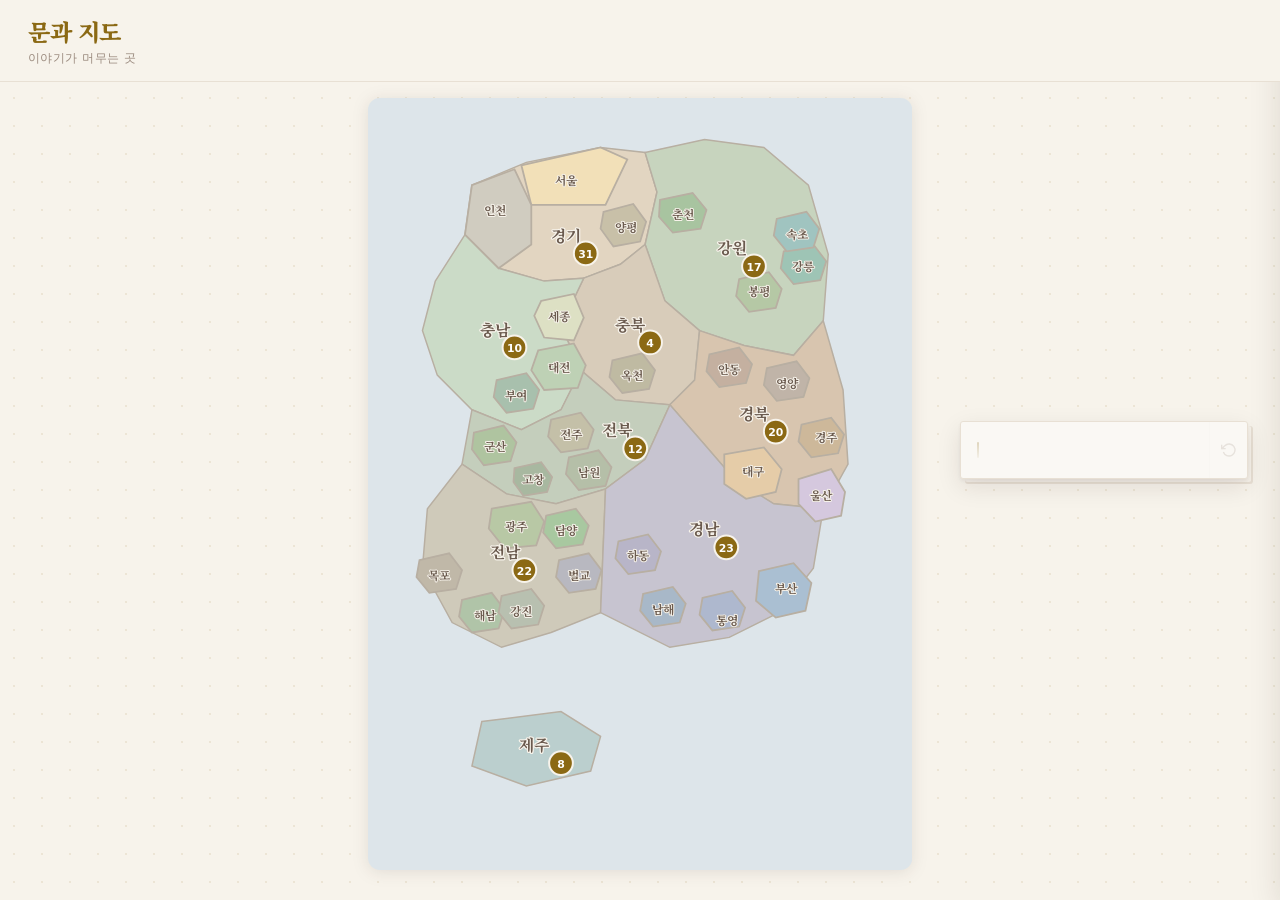
<file: index.html>
<!DOCTYPE html>
<html lang="ko">
<head>
  <base href="/">
  <meta charset="UTF-8">
  <meta name="viewport" content="width=device-width, initial-scale=1.0, viewport-fit=cover">
  <meta name="theme-color" content="#8B6914">
  <meta name="apple-mobile-web-app-capable" content="yes">
  <meta name="apple-mobile-web-app-status-bar-style" content="black-translucent">

  <meta name="google-site-verification" content="Mudh050dbsNy8pzORbZVipbjCxy32V4Jxrg9capWvB4" />
  <title>문과 지도 - 이야기가 머무는 곳</title>
  <meta name="description" content="한국 문학 작품의 배경이 된 장소를 지도에서 탐험하세요. 150편 이상의 시·소설·수필, 39개 지역을 아우르는 문학 여행 안내서.">
  <meta name="keywords" content="문과 지도, 문학 여행, 소설 배경 장소, 시 배경, 문학관, 한국 문학, 작품 배경, 문학 탐방">
  <meta name="author" content="문과 지도">
  <link rel="canonical" href="https://mungwa-map.github.io/">

  <!-- Open Graph -->
  <meta property="og:type" content="website">
  <meta property="og:url" content="https://mungwa-map.github.io/">
  <meta property="og:title" content="문과 지도 - 이야기가 머무는 곳">
  <meta property="og:description" content="한국 문학 작품의 배경이 된 장소를 지도에서 탐험하세요. 150편 이상의 시·소설·수필, 39개 지역을 아우르는 문학 여행 안내서.">
  <meta property="og:image" content="https://mungwa-map.github.io/og-image.png?v=20260410">
  <meta property="og:image:width" content="2400">
  <meta property="og:image:height" content="1260">
  <meta property="og:locale" content="ko_KR">
  <meta property="og:site_name" content="문과 지도">

  <!-- Twitter Card -->
  <meta name="twitter:card" content="summary_large_image">
  <meta name="twitter:title" content="문과 지도 - 이야기가 머무는 곳">
  <meta name="twitter:description" content="한국 문학 작품의 배경이 된 장소를 지도에서 탐험하세요. 150편 이상의 시·소설·수필, 39개 지역을 아우르는 문학 여행 안내서.">
  <meta name="twitter:image" content="https://mungwa-map.github.io/og-image.png?v=20260410">

  <link rel="manifest" href="manifest.json">
  <link rel="icon" href="icon.svg" type="image/svg+xml">
  <link rel="apple-touch-icon" href="icon-192.png">
  <link rel="preconnect" href="https://fonts.googleapis.com">
  <link rel="preconnect" href="https://fonts.gstatic.com" crossorigin>
  <link href="https://fonts.googleapis.com/css2?family=Noto+Serif+KR:wght@400;700;900&display=swap" rel="stylesheet">
  <link rel="stylesheet" href="style.css">

  <!-- Structured Data -->
  <script type="application/ld+json">
  {
    "@context": "https://schema.org",
    "@type": "WebSite",
    "name": "문과 지도",
    "alternateName": "이야기가 머무는 곳",
    "url": "https://mungwa-map.github.io/",
    "description": "한국 문학 작품의 배경이 된 장소를 지도에서 탐험하세요. 150편 이상의 시·소설·수필, 39개 지역을 아우르는 문학 여행 안내서.",
    "inLanguage": "ko"
  }
  </script>
</head>
<body>
  <div id="app">

    <!-- ===== 헤더 ===== -->
    <header class="app-header">
      <div class="header-left">
        <h1 class="logo">문과 지도</h1>
        <p class="tagline">이야기가 머무는 곳</p>
      </div>
    </header>

    <!-- ===== 지도 섹션 ===== -->
    <main class="map-section">
      <div class="map-wrapper">
        <!-- 오늘의 발견 -->
        <div id="discoveryCard" class="discovery-card">
          <div class="discovery-card-body">
            <p class="discovery-excerpt" id="discoveryExcerpt"></p>
            <p class="discovery-meta" id="discoveryMeta"></p>
          </div>
          <button class="discovery-next" id="discoveryNext" aria-label="다른 문장">
            <svg width="16" height="16" viewBox="0 0 24 24" fill="none" stroke="currentColor" stroke-width="2"><polyline points="1 4 1 10 7 10"/><path d="M3.51 15a9 9 0 1 0 2.13-9.36L1 10"/></svg>
          </button>
        </div>

        <svg id="koreaMap" viewBox="0 0 550 780" xmlns="http://www.w3.org/2000/svg">
          <!-- 바다 배경 -->
          <rect class="map-sea" x="0" y="0" width="550" height="780" rx="12"/>

          <!-- 지역 그룹 -->
          <g class="regions-group">
            <!-- === 도(道) 레이어 (배경) === -->

            <!-- 경기도 -->
            <g class="region" data-region="gyeonggi">
              <path d="M105,88 L160,65 L235,50 L280,55 L292,95 L280,148 L255,168 L218,182 L178,185 L132,172 L98,138Z"/>
            </g>
            <!-- 강원도 -->
            <g class="region" data-region="gangwon">
              <path d="M280,55 L340,42 L400,50 L445,88 L465,158 L460,225 L430,260 L380,250 L335,235 L300,205 L280,148 L292,95Z"/>
            </g>
            <!-- 충청북도 -->
            <g class="region" data-region="chungbuk">
              <path d="M218,182 L255,168 L280,148 L300,205 L335,235 L330,285 L305,310 L250,305 L215,275 L195,230Z"/>
            </g>
            <!-- 충청남도 -->
            <g class="region" data-region="chungnam">
              <path d="M68,185 L98,138 L132,172 L178,185 L218,182 L195,230 L215,275 L195,315 L155,335 L105,315 L70,280 L55,235Z"/>
            </g>
            <!-- 경상북도 -->
            <g class="region" data-region="gyeongbuk">
              <path d="M335,235 L380,250 L430,260 L460,225 L480,295 L485,370 L460,415 L410,410 L370,385 L340,350 L305,310 L330,285Z"/>
            </g>
            <!-- 전라북도 -->
            <g class="region" data-region="jeonbuk">
              <path d="M105,315 L155,335 L195,315 L215,275 L250,305 L305,310 L280,365 L240,395 L190,410 L140,400 L95,370Z"/>
            </g>
            <!-- 전라남도 -->
            <g class="region" data-region="jeonnam">
              <path d="M95,370 L140,400 L190,410 L240,395 L235,520 L185,540 L135,555 L85,530 L55,475 L60,415Z"/>
            </g>
            <!-- 경상남도 -->
            <g class="region" data-region="gyeongnam">
              <path d="M305,310 L340,350 L370,385 L410,410 L460,415 L450,475 L415,520 L365,545 L305,555 L235,520 L240,395 L280,365Z"/>
            </g>
            <!-- 제주도 -->
            <g class="region" data-region="jeju">
              <path d="M115,630 L195,620 L235,645 L225,680 L160,695 L105,675Z"/>
            </g>

            <!-- === 광역시·특별시 레이어 (전경) === -->

            <!-- 서울특별시 -->
            <g class="region sub-region" data-region="seoul">
              <path d="M155,68 L235,50 L262,62 L240,108 L165,108Z"/>
            </g>
            <!-- 인천광역시 -->
            <g class="region sub-region" data-region="incheon">
              <path d="M105,88 L148,72 L165,108 L165,148 L132,172 L98,138Z"/>
            </g>
            <!-- 세종특별자치시 -->
            <g class="region sub-region" data-region="sejong">
              <path d="M175,205 L208,198 L218,222 L208,245 L178,242 L168,220Z"/>
            </g>
            <!-- 대전광역시 -->
            <g class="region sub-region" data-region="daejeon">
              <path d="M172,255 L208,248 L220,270 L212,293 L178,295 L165,275Z"/>
            </g>
            <!-- 대구광역시 -->
            <g class="region sub-region" data-region="daegu">
              <path d="M360,360 L400,353 L418,375 L412,398 L382,405 L360,390Z"/>
            </g>
            <!-- 광주광역시 -->
            <g class="region sub-region" data-region="gwangju">
              <path d="M125,415 L165,408 L178,428 L170,452 L138,455 L122,435Z"/>
            </g>
            <!-- 울산광역시 -->
            <g class="region sub-region" data-region="ulsan">
              <path d="M435,385 L468,375 L482,398 L478,422 L452,428 L435,410Z"/>
            </g>
            <!-- 부산광역시 -->
            <g class="region sub-region" data-region="busan">
              <path d="M395,478 L430,470 L448,490 L442,518 L412,525 L392,508Z"/>
            </g>

            <!-- === 세분화 지역 (시·군) 레이어 === -->

            <!-- 춘천 (강원) -->
            <g class="region sub-region" data-region="chuncheon">
              <path d="M295,103 L328,96 L342,113 L336,132 L308,136 L294,120Z"/>
            </g>
            <!-- 봉평/평창 (강원) -->
            <g class="region sub-region" data-region="bongpyeong">
              <path d="M375,183 L405,176 L418,193 L412,212 L385,216 L372,200Z"/>
            </g>
            <!-- 경주 (경북) -->
            <g class="region sub-region" data-region="gyeongju">
              <path d="M438,330 L468,323 L481,340 L475,359 L448,363 L435,347Z"/>
            </g>
            <!-- 군산 (전북) -->
            <g class="region sub-region" data-region="gunsan">
              <path d="M107,338 L137,331 L150,348 L144,367 L117,371 L105,355Z"/>
            </g>
            <!-- 하동 (경남) -->
            <g class="region sub-region" data-region="hadong">
              <path d="M253,448 L283,441 L296,458 L290,477 L263,481 L250,465Z"/>
            </g>
            <!-- 통영 (경남) -->
            <g class="region sub-region" data-region="tongyeong">
              <path d="M338,505 L368,498 L381,515 L375,534 L348,538 L335,522Z"/>
            </g>
            <!-- 강릉 (강원) -->
            <g class="region sub-region" data-region="gangneung">
              <path d="M420,155 L450,148 L463,165 L457,184 L430,188 L417,172Z"/>
            </g>
            <!-- 양평 (경기) -->
            <g class="region sub-region" data-region="yangpyeong">
              <path d="M238,115 L268,107 L281,125 L275,145 L248,150 L235,132Z"/>
            </g>
            <!-- 옥천 (충북) -->
            <g class="region sub-region" data-region="okcheon">
              <path d="M247,265 L277,258 L290,275 L284,294 L257,298 L244,282Z"/>
            </g>
            <!-- 부여 (충남) -->
            <g class="region sub-region" data-region="buyeo">
              <path d="M130,285 L160,278 L173,295 L167,314 L140,318 L127,302Z"/>
            </g>
            <!-- 안동 (경북) -->
            <g class="region sub-region" data-region="andong">
              <path d="M345,259 L375,252 L388,269 L382,288 L355,292 L342,276Z"/>
            </g>
            <!-- 남원 (전북) -->
            <g class="region sub-region" data-region="namwon">
              <path d="M203,363 L233,356 L246,373 L240,392 L213,396 L200,380Z"/>
            </g>
            <!-- 고창 (전북) -->
            <g class="region sub-region" data-region="gochang">
              <path d="M148,374 L175,368 L186,383 L181,398 L157,402 L147,388Z"/>
            </g>
            <!-- 벌교 (전남) -->
            <g class="region sub-region" data-region="beolgyo">
              <path d="M193,467 L223,460 L236,477 L230,496 L203,500 L190,484Z"/>
            </g>
            <!-- 목포 (전남) -->
            <g class="region sub-region" data-region="mokpo">
              <path d="M52,467 L82,460 L95,477 L89,496 L62,500 L49,484Z"/>
            </g>
            <!-- 속초 (강원) -->
            <g class="region sub-region" data-region="sokcho">
              <path d="M413,122 L443,115 L456,132 L450,151 L423,155 L410,139Z"/>
            </g>
            <!-- 영양 (경북) -->
            <g class="region sub-region" data-region="yeongyang">
              <path d="M403,273 L433,266 L446,283 L440,302 L413,306 L400,290Z"/>
            </g>
            <!-- 전주 (전북) -->
            <g class="region sub-region" data-region="jeonju">
              <path d="M185,325 L215,318 L228,335 L222,354 L195,358 L182,342Z"/>
            </g>
            <!-- 남해 (경남) -->
            <g class="region sub-region" data-region="namhae">
              <path d="M278,501 L308,494 L321,511 L315,530 L288,534 L275,518Z"/>
            </g>
            <!-- 해남 (전남) -->
            <g class="region sub-region" data-region="haenam">
              <path d="M95,507 L125,500 L138,517 L132,536 L105,540 L92,524Z"/>
            </g>
            <!-- 강진 (전남) -->
            <g class="region sub-region" data-region="gangjin">
              <path d="M135,503 L165,496 L178,513 L172,532 L145,536 L132,520Z"/>
            </g>
            <!-- 담양 (전남) -->
            <g class="region sub-region" data-region="damyang">
              <path d="M180,422 L210,415 L223,432 L217,451 L190,455 L177,439Z"/>
            </g>
          </g>

          <!-- 지역 이름 라벨 -->
          <g class="labels-group">
            <!-- 도 라벨 -->
            <text x="200" y="145" data-label="gyeonggi">경기</text>
            <text x="368" y="158" data-label="gangwon">강원</text>
            <text x="265" y="235" data-label="chungbuk">충북</text>
            <text x="128" y="240" data-label="chungnam">충남</text>
            <text x="390" y="325" data-label="gyeongbuk">경북</text>
            <text x="252" y="342" data-label="jeonbuk">전북</text>
            <text x="138" y="465" data-label="jeonnam">전남</text>
            <text x="340" y="442" data-label="gyeongnam">경남</text>
            <text x="168" y="660" data-label="jeju">제주</text>
            <!-- 광역시 라벨 -->
            <text x="200" y="88" data-label="seoul" class="sub-label">서울</text>
            <text x="128" y="118" data-label="incheon" class="sub-label">인천</text>
            <text x="193" y="225" data-label="sejong" class="sub-label">세종</text>
            <text x="193" y="277" data-label="daejeon" class="sub-label">대전</text>
            <text x="389" y="382" data-label="daegu" class="sub-label">대구</text>
            <text x="150" y="438" data-label="gwangju" class="sub-label">광주</text>
            <text x="458" y="406" data-label="ulsan" class="sub-label">울산</text>
            <text x="422" y="500" data-label="busan" class="sub-label">부산</text>
            <!-- 세분화 지역 라벨 -->
            <text x="318" y="122" data-label="chuncheon" class="sub-label">춘천</text>
            <text x="395" y="200" data-label="bongpyeong" class="sub-label">봉평</text>
            <text x="463" y="348" data-label="gyeongju" class="sub-label">경주</text>
            <text x="128" y="357" data-label="gunsan" class="sub-label">군산</text>
            <text x="273" y="467" data-label="hadong" class="sub-label">하동</text>
            <text x="363" y="532" data-label="tongyeong" class="sub-label">통영</text>
            <text x="440" y="175" data-label="gangneung" class="sub-label">강릉</text>
            <text x="261" y="135" data-label="yangpyeong" class="sub-label">양평</text>
            <text x="267" y="285" data-label="okcheon" class="sub-label">옥천</text>
            <text x="150" y="305" data-label="buyeo" class="sub-label">부여</text>
            <text x="365" y="279" data-label="andong" class="sub-label">안동</text>
            <text x="223" y="383" data-label="namwon" class="sub-label">남원</text>
            <text x="167" y="390" data-label="gochang" class="sub-label">고창</text>
            <text x="213" y="487" data-label="beolgyo" class="sub-label">벌교</text>
            <text x="72" y="487" data-label="mokpo" class="sub-label">목포</text>
            <text x="433" y="142" data-label="sokcho" class="sub-label">속초</text>
            <text x="423" y="293" data-label="yeongyang" class="sub-label">영양</text>
            <text x="205" y="345" data-label="jeonju" class="sub-label">전주</text>
            <text x="298" y="521" data-label="namhae" class="sub-label">남해</text>
            <text x="118" y="527" data-label="haenam" class="sub-label">해남</text>
            <text x="155" y="523" data-label="gangjin" class="sub-label">강진</text>
            <text x="200" y="442" data-label="damyang" class="sub-label">담양</text>
          </g>

          <!-- 작품 수 뱃지 -->
          <g class="badges-group">
            <!-- 도 뱃지 -->
            <g class="count-badge" data-badge="gyeonggi" transform="translate(220,157)">
              <circle r="12"/><text dy="4.5"></text>
            </g>
            <g class="count-badge" data-badge="gangwon" transform="translate(390,170)">
              <circle r="12"/><text dy="4.5"></text>
            </g>
            <g class="count-badge" data-badge="chungbuk" transform="translate(285,247)">
              <circle r="12"/><text dy="4.5"></text>
            </g>
            <g class="count-badge" data-badge="chungnam" transform="translate(148,252)">
              <circle r="12"/><text dy="4.5"></text>
            </g>
            <g class="count-badge" data-badge="gyeongbuk" transform="translate(412,337)">
              <circle r="12"/><text dy="4.5"></text>
            </g>
            <g class="count-badge" data-badge="jeonbuk" transform="translate(270,354)">
              <circle r="12"/><text dy="4.5"></text>
            </g>
            <g class="count-badge" data-badge="jeonnam" transform="translate(158,477)">
              <circle r="12"/><text dy="4.5"></text>
            </g>
            <g class="count-badge" data-badge="gyeongnam" transform="translate(362,454)">
              <circle r="12"/><text dy="4.5"></text>
            </g>
            <g class="count-badge" data-badge="jeju" transform="translate(195,672)">
              <circle r="12"/><text dy="4.5"></text>
            </g>
            <!-- 세분화 지역 뱃지 -->
            <g class="count-badge" data-badge="chuncheon" transform="translate(338,130)">
              <circle r="9"/><text dy="3.5"></text>
            </g>
            <g class="count-badge" data-badge="bongpyeong" transform="translate(415,208)">
              <circle r="9"/><text dy="3.5"></text>
            </g>
            <g class="count-badge" data-badge="gyeongju" transform="translate(478,357)">
              <circle r="9"/><text dy="3.5"></text>
            </g>
            <g class="count-badge" data-badge="gunsan" transform="translate(148,365)">
              <circle r="9"/><text dy="3.5"></text>
            </g>
            <g class="count-badge" data-badge="hadong" transform="translate(293,475)">
              <circle r="9"/><text dy="3.5"></text>
            </g>
            <g class="count-badge" data-badge="tongyeong" transform="translate(380,537)">
              <circle r="9"/><text dy="3.5"></text>
            </g>
            <g class="count-badge" data-badge="gangneung" transform="translate(460,182)">
              <circle r="9"/><text dy="3.5"></text>
            </g>
            <g class="count-badge" data-badge="yangpyeong" transform="translate(281,145)">
              <circle r="9"/><text dy="3.5"></text>
            </g>
            <g class="count-badge" data-badge="okcheon" transform="translate(287,292)">
              <circle r="9"/><text dy="3.5"></text>
            </g>
            <g class="count-badge" data-badge="buyeo" transform="translate(170,312)">
              <circle r="9"/><text dy="3.5"></text>
            </g>
            <g class="count-badge" data-badge="andong" transform="translate(385,286)">
              <circle r="9"/><text dy="3.5"></text>
            </g>
            <g class="count-badge" data-badge="namwon" transform="translate(243,390)">
              <circle r="9"/><text dy="3.5"></text>
            </g>
            <g class="count-badge" data-badge="gochang" transform="translate(183,396)">
              <circle r="9"/><text dy="3.5"></text>
            </g>
            <g class="count-badge" data-badge="beolgyo" transform="translate(233,494)">
              <circle r="9"/><text dy="3.5"></text>
            </g>
            <g class="count-badge" data-badge="mokpo" transform="translate(92,494)">
              <circle r="9"/><text dy="3.5"></text>
            </g>
            <g class="count-badge" data-badge="sokcho" transform="translate(450,149)">
              <circle r="9"/><text dy="3.5"></text>
            </g>
            <g class="count-badge" data-badge="yeongyang" transform="translate(443,300)">
              <circle r="9"/><text dy="3.5"></text>
            </g>
            <g class="count-badge" data-badge="jeonju" transform="translate(225,352)">
              <circle r="9"/><text dy="3.5"></text>
            </g>
            <g class="count-badge" data-badge="namhae" transform="translate(318,528)">
              <circle r="9"/><text dy="3.5"></text>
            </g>
            <g class="count-badge" data-badge="haenam" transform="translate(138,534)">
              <circle r="9"/><text dy="3.5"></text>
            </g>
            <g class="count-badge" data-badge="gangjin" transform="translate(175,530)">
              <circle r="9"/><text dy="3.5"></text>
            </g>
            <g class="count-badge" data-badge="damyang" transform="translate(220,449)">
              <circle r="9"/><text dy="3.5"></text>
            </g>
          </g>

          <!-- 작품 위치 마커 -->
          <g id="workMarkers"></g>
        </svg>

        <!-- 시·군 상세 타일 지도 -->
        <div id="detailMap" class="detail-map"></div>

        <!-- 전체 지도 복귀 버튼 -->
<!-- 이야기 목록 버튼 -->
        <button id="storyOpenBtn" class="story-open-btn" aria-label="이야기 보기">작품 · 이야기 &rsaquo;</button>


      </div>
    </main>

    <!-- ===== 스토리 패널 ===== -->
    <aside id="storyPanel" class="story-panel">
      <div class="panel-drag-handle"></div>
      <div class="panel-header">
        <button id="panelClose" class="icon-btn panel-close-btn" aria-label="닫기">&times;</button>
        <h2 id="regionTitle" class="region-title"></h2>
        <p id="regionDesc" class="region-desc"></p>
      </div>
      <!-- PC 웰컴 상태 (지역 미선택 시) — 글귀만 -->
      <div id="panelWelcome" class="panel-welcome">
        <div class="welcome-discovery" id="welcomeDiscovery">
          <p class="welcome-quote" id="welcomeQuote"></p>
          <p class="welcome-quote-meta" id="welcomeQuoteMeta"></p>
          <button class="welcome-quote-next" id="welcomeQuoteNext" aria-label="다른 문장">
            <svg width="14" height="14" viewBox="0 0 24 24" fill="none" stroke="currentColor" stroke-width="2"><polyline points="1 4 1 10 7 10"/><path d="M3.51 15a9 9 0 1 0 2.13-9.36L1 10"/></svg>
          </button>
        </div>
      </div>
      <div class="panel-body" id="panelBody">
        <div class="panel-section">
          <h3 class="section-header" id="litSectionTitle">문학작품</h3>
          <div id="literaryList"></div>
        </div>
        <div class="panel-divider"></div>
        <div class="panel-section">
          <h3 class="section-header" id="userSectionTitle">이 곳의 이야기</h3>
          <div id="userList"></div>
        </div>
      </div>
      <div class="panel-footer">
        <button id="writeBtn" class="write-btn">이야기 남기기</button>
      </div>
    </aside>

    <!-- ===== 글쓰기 모달 ===== -->
    <div id="writeModal" class="modal">
      <div class="modal-content write-modal">
        <div class="modal-header">
          <h3><span id="writeRegion"></span>에 이야기 남기기</h3>
          <button class="modal-close-btn" data-close="writeModal">&times;</button>
        </div>
        <form id="writeForm">
          <div class="form-group">
            <label for="authorInput">필명</label>
            <input type="text" id="authorInput" name="author" placeholder="이름 또는 필명" required>
          </div>
          <div class="form-group">
            <label for="titleInput">제목</label>
            <input type="text" id="titleInput" name="storyTitle" placeholder="이야기의 제목" required>
          </div>
          <div class="form-group">
            <label for="relatedWorkSelect">관련 작품 <span class="label-optional">(선택)</span></label>
            <select id="relatedWorkSelect" name="relatedWork">
              <option value="">작품 선택 안 함 — 자유 글</option>
            </select>
          </div>
          <div class="form-group">
            <label for="locationInput">장소 <span class="label-optional">(선택)</span></label>
            <input type="text" id="locationInput" name="location" placeholder="방문한 장소 (예: 춘천 실레마을 김유정문학촌)">
          </div>
          <div class="form-group">
            <label for="categorySelect">카테고리</label>
            <select id="categorySelect" name="category">
              <option value="essay">수필/에세이</option>
              <option value="poem">시</option>
              <option value="review">감상/리뷰</option>
              <option value="memory">추억/일상</option>
            </select>
          </div>
          <div class="form-group">
            <label for="contentInput">내용</label>
            <textarea id="contentInput" name="content" rows="6" placeholder="이 장소와 관련된 이야기를 들려주세요..." required></textarea>
          </div>
          <div class="form-actions">
            <button type="button" id="cancelBtn" class="btn btn-secondary">취소</button>
            <button type="submit" class="btn btn-primary">등록하기</button>
          </div>
        </form>
      </div>
    </div>

    <!-- ===== 상세보기 모달 ===== -->
    <div id="detailModal" class="modal">
      <div class="modal-content detail-modal" id="detailContent"></div>
    </div>

    <!-- ===== 오버레이 ===== -->
    <div id="overlay" class="overlay"></div>

  </div>

  <script src="data.js"></script>
  <script src="detail-maps.js"></script>
  <script src="app.js"></script>

  <script type="application/ld+json">
  {
    "@context": "https://schema.org",
    "@graph": [
      {
        "@type": "WebSite",
        "@id": "https://mungwa-map.github.io/#website",
        "url": "https://mungwa-map.github.io/",
        "name": "문과 지도",
        "description": "한국 문학 작품의 배경이 된 장소를 지도에서 탐험하는 웹앱",
        "inLanguage": "ko-KR"
      },
      {
        "@type": "WebApplication",
        "@id": "https://mungwa-map.github.io/#app",
        "url": "https://mungwa-map.github.io/",
        "name": "문과 지도 - 이야기가 머무는 곳",
        "description": "150편 이상의 한국 문학 작품 배경 장소를 지도에서 탐험하고, 나만의 이야기를 남기는 문학 여행 안내 앱",
        "applicationCategory": "EducationApplication",
        "operatingSystem": "All",
        "inLanguage": "ko-KR",
        "offers": {
          "@type": "Offer",
          "price": "0",
          "priceCurrency": "KRW"
        },
        "author": {
          "@type": "Person",
          "name": "hanjaegyeong"
        }
      }
    ]
  }
  </script>
</body>
</html>
</file>
<file: style.css>
/* ===== CSS Variables ===== */
:root {
  --bg-primary: #F7F3EB;
  --bg-secondary: #FFFFFF;
  --bg-card: #FFFDF8;
  --text-primary: #2C1810;
  --text-secondary: #6B5B4F;
  --text-tertiary: #9B8B7F;
  --accent: #8B6914;
  --accent-hover: #A47D1A;
  --accent-bg: #FFF8E7;
  --border: #E8E0D4;
  --shadow-sm: 0 1px 3px rgba(44,24,16,0.06);
  --shadow-md: 0 4px 12px rgba(44,24,16,0.08);
  --shadow-lg: 0 8px 30px rgba(44,24,16,0.12);
  --radius-sm: 8px;
  --radius-md: 14px;
  --radius-lg: 20px;
  --sea: #DDE5EA;
  --region-stroke: #B8AFA2;

  /* 도(道) */
  --r-gyeonggi: #E2D5C1;
  --r-gangwon: #C7D4BE;
  --r-chungbuk: #D8CCBA;
  --r-chungnam: #CBDBC7;
  --r-gyeongbuk: #D8C5AF;
  --r-jeonbuk: #C4CEBC;
  --r-jeonnam: #CFCABA;
  --r-gyeongnam: #C7C4D0;
  --r-jeju: #BBCFCE;

  /* 광역시·특별시 */
  --r-seoul: #F2E0B8;
  --r-incheon: #D0CCC0;
  --r-sejong: #DDE0C4;
  --r-daejeon: #BED1B5;
  --r-daegu: #E5CCA8;
  --r-gwangju: #B8C8A5;
  --r-ulsan: #D5C8DE;
  --r-busan: #AABFD2;

  /* 세분화 지역 (시·군) */
  --r-chuncheon: #A8C4A0;
  --r-bongpyeong: #B5C8A5;
  --r-gyeongju: #CDB89A;
  --r-gunsan: #AFC4A0;
  --r-hadong: #B8B5C8;
  --r-tongyeong: #AEB8CE;
  --r-gangneung: #9EC4B5;
  --r-yangpyeong: #C8C0A8;
  --r-okcheon: #BFBAA2;
  --r-buyeo: #A8C0AD;
  --r-andong: #C4B0A0;
  --r-namwon: #B5BFA8;
  --r-gochang: #A8B8A0;
  --r-beolgyo: #B8B8C0;
  --r-mokpo: #C0B8A8;
  --r-sokcho: #A0C4C0;
  --r-yeongyang: #C0B4A8;
  --r-jeonju: #C4C0A8;
  --r-namhae: #A8B8C8;
  --r-haenam: #B0C4A8;
  --r-gangjin: #B8C0B0;
  --r-damyang: #A8C8A0;
}

/* ===== Reset & Base ===== */
*, *::before, *::after {
  margin: 0;
  padding: 0;
  box-sizing: border-box;
}

html {
  font-size: 16px;
  -webkit-text-size-adjust: 100%;
}

body {
  font-family: -apple-system, BlinkMacSystemFont, 'Segoe UI', system-ui, sans-serif;
  background-color: var(--bg-primary);
  background-image: radial-gradient(circle, rgba(139,105,20,0.10) 1px, transparent 1px);
  background-size: 28px 28px;
  color: var(--text-primary);
  min-height: 100dvh;
  transition: background-color 0.4s, color 0.4s;
  overflow-x: hidden;
}

/* ===== Header ===== */
.app-header {
  position: fixed;
  top: 0;
  left: 0;
  right: 0;
  z-index: 100;
  display: flex;
  align-items: center;
  justify-content: space-between;
  padding: 12px 20px;
  background-color: var(--bg-primary);
  border-bottom: 1px solid var(--border);
  backdrop-filter: blur(12px);
  -webkit-backdrop-filter: blur(12px);
  transition: background-color 0.4s;
}

.logo {
  font-family: 'Noto Serif KR', Georgia, serif;
  font-size: 1.3rem;
  font-weight: 900;
  color: var(--accent);
  letter-spacing: -0.02em;
}

.tagline {
  font-size: 0.72rem;
  color: var(--text-tertiary);
  margin-top: 1px;
  letter-spacing: 0.04em;
}

.icon-btn {
  width: 40px;
  height: 40px;
  border: 1px solid var(--border);
  border-radius: 50%;
  background: var(--bg-secondary);
  color: var(--text-primary);
  font-size: 1.1rem;
  cursor: pointer;
  display: flex;
  align-items: center;
  justify-content: center;
  transition: all 0.2s;
}

.icon-btn:hover {
  border-color: var(--accent);
  background: var(--accent-bg);
}

/* ===== Map Section ===== */
.map-section {
  padding-top: 68px;
  height: 100dvh;
  display: flex;
  justify-content: center;
  overflow: hidden;
}

.map-wrapper {
  position: relative;
  width: 100%;
  /* 뷰포트 높이에서 헤더+여백+디스커버리카드+힌트 빼고 SVG 비율(550:780)로 최대 너비 산출 */
  max-width: min(520px, calc((100dvh - 170px) * 0.705));
  margin: auto;
  padding: 8px;
}

#koreaMap {
  width: 100%;
  height: auto;
  filter: drop-shadow(0 2px 8px rgba(44,24,16,0.1));
}

.map-sea {
  fill: var(--sea);
  transition: fill 0.4s;
}

.map-hint {
  text-align: center;
  color: var(--text-tertiary);
  font-size: 0.85rem;
  margin-top: 8px;
  transition: opacity 0.3s;
}

.map-hint.hidden {
  opacity: 0;
}

/* Region paths — 도(道) */
.region path {
  stroke: var(--region-stroke);
  stroke-width: 1.5;
  cursor: pointer;
  transition: fill 0.25s, filter 0.25s, transform 0.25s;
  transform-origin: center;
}

.region[data-region="gyeonggi"] path { fill: var(--r-gyeonggi); }
.region[data-region="gangwon"] path { fill: var(--r-gangwon); }
.region[data-region="chungbuk"] path { fill: var(--r-chungbuk); }
.region[data-region="chungnam"] path { fill: var(--r-chungnam); }
.region[data-region="gyeongbuk"] path { fill: var(--r-gyeongbuk); }
.region[data-region="jeonbuk"] path { fill: var(--r-jeonbuk); }
.region[data-region="jeonnam"] path { fill: var(--r-jeonnam); }
.region[data-region="gyeongnam"] path { fill: var(--r-gyeongnam); }
.region[data-region="jeju"] path { fill: var(--r-jeju); }

/* Region paths — 광역시·특별시 */
.region[data-region="seoul"] path { fill: var(--r-seoul); }
.region[data-region="incheon"] path { fill: var(--r-incheon); }
.region[data-region="sejong"] path { fill: var(--r-sejong); }
.region[data-region="daejeon"] path { fill: var(--r-daejeon); }
.region[data-region="daegu"] path { fill: var(--r-daegu); }
.region[data-region="gwangju"] path { fill: var(--r-gwangju); }
.region[data-region="ulsan"] path { fill: var(--r-ulsan); }
.region[data-region="busan"] path { fill: var(--r-busan); }

/* 세분화 지역 (시·군) */
.region[data-region="chuncheon"] path { fill: var(--r-chuncheon); }
.region[data-region="bongpyeong"] path { fill: var(--r-bongpyeong); }
.region[data-region="gyeongju"] path { fill: var(--r-gyeongju); }
.region[data-region="gunsan"] path { fill: var(--r-gunsan); }
.region[data-region="hadong"] path { fill: var(--r-hadong); }
.region[data-region="tongyeong"] path { fill: var(--r-tongyeong); }
.region[data-region="gangneung"] path { fill: var(--r-gangneung); }
.region[data-region="yangpyeong"] path { fill: var(--r-yangpyeong); }
.region[data-region="okcheon"] path { fill: var(--r-okcheon); }
.region[data-region="buyeo"] path { fill: var(--r-buyeo); }
.region[data-region="andong"] path { fill: var(--r-andong); }
.region[data-region="namwon"] path { fill: var(--r-namwon); }
.region[data-region="gochang"] path { fill: var(--r-gochang); }
.region[data-region="beolgyo"] path { fill: var(--r-beolgyo); }
.region[data-region="mokpo"] path { fill: var(--r-mokpo); }
.region[data-region="sokcho"] path { fill: var(--r-sokcho); }
.region[data-region="yeongyang"] path { fill: var(--r-yeongyang); }
.region[data-region="jeonju"] path { fill: var(--r-jeonju); }
.region[data-region="namhae"] path { fill: var(--r-namhae); }
.region[data-region="haenam"] path { fill: var(--r-haenam); }
.region[data-region="gangjin"] path { fill: var(--r-gangjin); }
.region[data-region="damyang"] path { fill: var(--r-damyang); }

.region.sub-region path {
  stroke-width: 1.8;
}

.region.sub-region:hover path {
  stroke-width: 2.2;
}

/* 시·군 선택 시 상위 도 연동 하이라이트 */
.region.parent-highlight path {
  filter: brightness(1.08);
  stroke-width: 2;
}

.region:hover path {
  filter: brightness(1.08);
  stroke-width: 2;
}

.region.selected path {
  fill: var(--accent) !important;
  stroke: var(--text-primary);
  stroke-width: 2.5;
  filter: brightness(1.05) drop-shadow(0 2px 6px rgba(139,105,20,0.3));
}

/* Labels */
.labels-group text {
  font-family: 'Noto Serif KR', serif;
  font-size: 16px;
  font-weight: 700;
  fill: var(--text-secondary);
  text-anchor: middle;
  pointer-events: none;
  transition: fill 0.3s;
  paint-order: stroke fill;
  stroke: var(--bg-primary);
  stroke-width: 2.5px;
  stroke-linecap: round;
  stroke-linejoin: round;
}

.labels-group text.sub-label {
  font-size: 12px;
  font-weight: 700;
  stroke-width: 2px;
}

/* Badges */
.count-badge {
  opacity: 0;
  transition: opacity 0.3s;
}

.count-badge.visible {
  opacity: 1;
}

.count-badge circle {
  fill: var(--accent);
  stroke: var(--bg-primary);
  stroke-width: 2;
}

.count-badge text {
  fill: #FFF;
  font-size: 11px;
  font-weight: 700;
  text-anchor: middle;
  font-family: -apple-system, system-ui, sans-serif;
}

/* ===== Story Panel ===== */
.story-panel {
  position: fixed;
  z-index: 200;
  background-color: var(--bg-secondary);
  display: flex;
  flex-direction: column;
  transition: transform 0.35s cubic-bezier(0.4, 0, 0.2, 1);
  overflow: hidden;
}

/* Mobile: bottom sheet */
@media (max-width: 768px) {
  .story-panel {
    bottom: 0;
    left: 0;
    right: 0;
    height: 80dvh;
    border-radius: var(--radius-lg) var(--radius-lg) 0 0;
    transform: translateY(100%);
    box-shadow: 0 -4px 30px rgba(0,0,0,0.15);
  }

  .story-panel.open {
    transform: translateY(0);
  }
}

/* Desktop: side panel */
@media (min-width: 769px) {
  .story-panel {
    top: 0;
    right: 0;
    bottom: 0;
    width: 440px;
    transform: translateX(100%);
    border-left: 1px solid var(--border);
    box-shadow: var(--shadow-lg);
  }

  .story-panel.open {
    transform: translateX(0);
  }
}

.panel-drag-handle {
  width: 36px;
  height: 4px;
  background: var(--border);
  border-radius: 2px;
  margin: 10px auto 4px;
  flex-shrink: 0;
}

@media (min-width: 769px) {
  .panel-drag-handle { display: none; }
}

.panel-header {
  padding: 12px 20px 0;
  flex-shrink: 0;
  position: relative;
}

.panel-close-btn {
  position: absolute;
  top: 8px;
  right: 16px;
  font-size: 1.5rem;
  line-height: 1;
}

.region-title {
  font-family: 'Noto Serif KR', serif;
  font-size: 1.35rem;
  font-weight: 900;
  color: var(--accent);
  padding-right: 40px;
}

.region-desc {
  font-size: 0.82rem;
  color: var(--text-secondary);
  margin-top: 6px;
  line-height: 1.5;
}

/* Section headers */
.section-header {
  font-family: 'Noto Serif KR', serif;
  font-size: 0.9rem;
  font-weight: 700;
  color: var(--text-secondary);
  margin-bottom: 12px;
  padding-bottom: 8px;
  border-bottom: 1.5px solid var(--border);
}

.panel-divider {
  height: 1px;
  background: var(--border);
  margin: 20px 0;
}

.section-empty {
  font-size: 0.85rem;
  color: var(--text-tertiary);
  padding: 16px 0;
}

/* Panel body */
.panel-body {
  flex: 1;
  overflow-y: auto;
  padding: 16px 20px;
  -webkit-overflow-scrolling: touch;
  overscroll-behavior: contain;
}

/* Panel footer */
.panel-footer {
  padding: 12px 20px;
  padding-bottom: max(12px, env(safe-area-inset-bottom));
  border-top: 1px solid var(--border);
  flex-shrink: 0;
}

/* Panel welcome state (PC) */
.panel-welcome {
  display: none;
}

.write-btn {
  width: 100%;
  padding: 13px;
  border: none;
  border-radius: var(--radius-sm);
  background: var(--accent);
  color: #FFF;
  font-size: 0.95rem;
  font-weight: 700;
  cursor: pointer;
  transition: background 0.2s;
}

.write-btn:hover {
  background: var(--accent-hover);
}

/* ===== SVG Map Zoom ===== */
.map-wrapper {
  position: relative;
}

/* viewBox는 CSS transition 안 됨 — JS에서 처리 */
#koreaMap {
  transition: opacity 0.3s ease;
}

/* 줌 시 타겟 외 지역 처리 */
#koreaMap.zoomed .map-sea {
  cursor: pointer;
}

#koreaMap.zoomed .region:not(.zoom-target):not(.zoom-sibling) {
  opacity: 0.07;
  pointer-events: none;
  transition: opacity 0.35s ease;
}

#koreaMap.zoomed .region.zoom-sibling {
  opacity: 0.35;
  transition: opacity 0.35s ease;
}

#koreaMap.zoomed .region.zoom-target {
  transition: opacity 0.35s ease;
}

/* 줌 시 라벨 — 비타겟 숨김 */
#koreaMap.zoomed .labels-group text {
  opacity: 0;
  transition: opacity 0.25s ease;
}

#koreaMap.zoomed .labels-group text.zoom-label {
  opacity: 1;
  transition: opacity 0.25s ease;
}

/* 메인 지도에서 세분화 지역 뱃지 숨김 */
.count-badge.sub-badge {
  opacity: 0 !important;
  pointer-events: none;
}

/* 줌 시 도 뱃지 숨김 */
#koreaMap.zoomed .badges-group .count-badge {
  opacity: 0;
  transition: opacity 0.2s ease;
}

/* 줌 시 하위 지역 뱃지 표시 — 메인 지도와 동일 크기 유지 */
#koreaMap.zoomed .badges-group .count-badge.zoom-badge {
  opacity: 1 !important;
  pointer-events: auto;
}

/* 줌 시 글귀 카드 숨김 */
.discovery-card.hidden {
  opacity: 0;
  pointer-events: none;
  transition: opacity 0.3s;
}

.discovery-card:not(.hidden) {
  opacity: 1;
  transition: opacity 0.3s;
}

/* 위치 동그라미 마커 */
.location-dot {
  cursor: pointer;
  transition: opacity 0.3s ease;
}

.location-dot.zoom-hidden {
  opacity: 0;
  pointer-events: none;
}

.loc-circle {
  fill: var(--accent);
  stroke: var(--bg-primary);
  stroke-width: 1.5;
  transition: r 0.2s ease, fill 0.2s ease;
}

.loc-pulse {
  fill: var(--accent);
  opacity: 0;
  animation: locPulse 3s ease-out infinite;
}

.location-dot:hover .loc-circle {
  r: 5.5;
  fill: var(--accent-hover);
}

@keyframes locPulse {
  0% { r: 4; opacity: 0.4; }
  100% { r: 12; opacity: 0; }
}

/* 작품 마커 */
.work-marker {
  cursor: pointer;
}

.work-marker .marker-dot {
  fill: var(--accent);
  stroke: var(--bg-primary);
  stroke-width: 2;
  transition: r 0.15s ease, fill 0.15s ease;
}

.work-marker .marker-label {
  font-family: 'Noto Serif KR', serif;
  font-weight: 700;
  fill: var(--text-primary);
  paint-order: stroke fill;
  stroke: var(--sea);
  stroke-width: 3px;
  stroke-linecap: round;
  stroke-linejoin: round;
  pointer-events: none;
}

.work-marker:hover .marker-dot {
  fill: var(--accent-hover);
  r: 5.5;
}

/* 이야기 보기 버튼 */
.story-open-btn {
  position: absolute;
  top: 8px;
  right: 8px;
  padding: 6px 14px;
  border: 1px solid var(--accent);
  border-radius: 100px;
  background: var(--accent-bg);
  color: var(--accent);
  font-family: 'Noto Serif KR', serif;
  font-size: 0.75rem;
  font-weight: 700;
  cursor: pointer;
  z-index: 5;
  box-shadow: var(--shadow-sm);
  opacity: 0;
  visibility: hidden;
  pointer-events: none;
  transition: opacity 0.25s, visibility 0.25s, background 0.2s, color 0.2s;
}

.story-open-btn.visible {
  opacity: 1;
  visibility: visible;
  pointer-events: auto;
}

.story-open-btn:hover {
  background: var(--accent);
  color: #FFF;
}

/* ===== 시·군 상세 SVG 지도 ===== */
.detail-map {
  display: none;
  position: absolute;
  inset: 0;
  z-index: 2;
  border-radius: var(--radius-md);
  overflow: hidden;
  background: var(--bg-primary);
}

.detail-map.visible {
  display: flex;
  align-items: center;
  justify-content: center;
}

/* SVG 지도 */
.dm-svg {
  width: 100%;
  height: 100%;
}

.dm-bg {
  fill: var(--sea);
  cursor: pointer;
}

/* 구/면 경계 */
.dm-district {
  fill: var(--bg-card);
  stroke: var(--region-stroke);
  stroke-width: 1;
  transition: fill 0.2s;
}

.dm-district:hover {
  fill: var(--accent-bg);
}

.dm-district-label {
  font-family: 'Noto Serif KR', serif;
  font-size: 7px;
  font-weight: 600;
  fill: var(--text-tertiary);
  text-anchor: middle;
  pointer-events: none;
  paint-order: stroke fill;
  stroke: var(--bg-card);
  stroke-width: 2px;
  stroke-linecap: round;
  stroke-linejoin: round;
}

/* 하천 */
.dm-river {
  fill: none;
  stroke: var(--sea);
  stroke-width: 3;
  stroke-linecap: round;
  opacity: 0.8;
}

.dm-river-label {
  font-family: 'Noto Serif KR', serif;
  font-size: 7px;
  fill: #7BA1B5;
  font-style: normal;
  pointer-events: none;
  paint-order: stroke fill;
  stroke: var(--bg-primary);
  stroke-width: 2px;
  stroke-linecap: round;
  stroke-linejoin: round;
}

/* 산 */
.dm-mountain polygon {
  fill: #9CB89A;
  stroke: #7A9E78;
  stroke-width: 0.8;
}

.dm-mountain text {
  font-family: 'Noto Serif KR', serif;
  font-size: 7px;
  fill: #6B8F69;
  font-weight: 600;
  paint-order: stroke fill;
  stroke: var(--bg-primary);
  stroke-width: 2px;
  stroke-linecap: round;
  stroke-linejoin: round;
}

/* 랜드마크 */
.dm-landmark circle {
  fill: var(--text-tertiary);
}

.dm-landmark text {
  font-family: 'Noto Serif KR', serif;
  font-size: 6.5px;
  fill: var(--text-tertiary);
  paint-order: stroke fill;
  stroke: var(--bg-primary);
  stroke-width: 2px;
  stroke-linecap: round;
  stroke-linejoin: round;
}

/* 작품 마커 */
.dm-work {
  cursor: pointer;
}

.dm-work-dot {
  fill: var(--accent);
  stroke: var(--bg-card);
  stroke-width: 2;
  transition: r 0.15s;
}

.dm-work:hover .dm-work-dot {
  opacity: 0.7;
}

.dm-work-title {
  font-family: 'Noto Serif KR', serif;
  font-size: 6px;
  font-weight: 700;
  fill: var(--text-primary);
  paint-order: stroke fill;
  stroke: var(--bg-primary);
  stroke-width: 3px;
  stroke-linecap: round;
  stroke-linejoin: round;
}

.dm-work-author {
  font-family: 'Noto Serif KR', serif;
  font-size: 5px;
  fill: var(--text-secondary);
  paint-order: stroke fill;
  stroke: var(--bg-primary);
  stroke-width: 2px;
  stroke-linecap: round;
  stroke-linejoin: round;
}

/* 지역명 */
.dm-title {
  position: absolute;
  top: 22px;
  left: 50%;
  transform: translateX(-50%);
  z-index: 10;
  font-family: 'Noto Serif KR', serif;
  font-size: 0.85rem;
  font-weight: 700;
  color: var(--accent);
  background: var(--bg-card);
  padding: 5px 18px;
  border-radius: var(--radius-sm);
  border: 1px solid var(--border);
  box-shadow: var(--shadow-md);
  pointer-events: none;
  letter-spacing: 0.04em;
  white-space: nowrap;
}

/* 도 전역 작품 리스트 */
.dm-area-list {
  position: absolute;
  bottom: max(8px, env(safe-area-inset-bottom));
  left: 8px;
  right: 8px;
  z-index: 10;
  background: var(--bg-card);
  border: 1px solid var(--border);
  border-radius: var(--radius-sm);
  padding: 8px 10px;
  box-shadow: var(--shadow-md);
  max-height: 110px;
  overflow-y: auto;
}

.dm-area-label {
  font-family: 'Noto Serif KR', serif;
  font-size: 0.62rem;
  font-weight: 600;
  color: var(--text-tertiary);
  margin-bottom: 4px;
}

.dm-area-row {
  display: flex;
  align-items: baseline;
  gap: 6px;
  padding: 4px 6px;
  cursor: pointer;
  border-radius: 4px;
  transition: background 0.15s;
}

.dm-area-row:hover {
  background: var(--accent-bg);
}

.dm-area-name {
  font-family: 'Noto Serif KR', serif;
  font-size: 0.72rem;
  font-weight: 700;
  color: var(--text-primary);
}

.dm-area-writer {
  font-size: 0.6rem;
  color: var(--text-tertiary);
  margin-left: auto;
}

/* ===== Story Cards ===== */
.story-card {
  background: var(--bg-card);
  border: 1px solid var(--border);
  border-radius: var(--radius-md);
  padding: 16px;
  margin-bottom: 12px;
  cursor: pointer;
  transition: transform 0.2s, box-shadow 0.2s, border-color 0.2s;
  animation: fadeSlideUp 0.35s ease both;
}

.story-card:hover {
  transform: translateY(-2px);
  box-shadow: var(--shadow-md);
  border-color: var(--accent);
}

.badge {
  display: inline-block;
  font-size: 0.7rem;
  font-weight: 700;
  padding: 3px 8px;
  border-radius: 100px;
  letter-spacing: 0.02em;
}

.badge-literature {
  background: var(--accent-bg);
  color: var(--accent);
}

.badge-user {
  background: #EDF2EE;
  color: #3D6B4F;
}

.badge-subregion {
  background: #E8E0D4;
  color: var(--text-secondary);
  font-size: 0.65rem;
}

.card-title {
  font-family: 'Noto Serif KR', serif;
  font-size: 1.05rem;
  font-weight: 700;
  margin-top: 8px;
  line-height: 1.4;
}

.card-meta {
  font-size: 0.82rem;
  color: var(--text-secondary);
  margin-top: 4px;
}

.card-location {
  font-size: 0.75rem;
  color: var(--text-tertiary);
  margin-top: 2px;
}

.card-excerpt {
  font-size: 0.85rem;
  color: var(--text-secondary);
  margin-top: 10px;
  line-height: 1.65;
  white-space: pre-line;
  display: -webkit-box;
  -webkit-line-clamp: 2;
  -webkit-box-orient: vertical;
  overflow: hidden;
}

/* Empty state */
.empty-state {
  text-align: center;
  padding: 50px 20px;
  color: var(--text-tertiary);
}

.empty-state p:first-child {
  font-family: 'Noto Serif KR', serif;
  font-size: 1.05rem;
  color: var(--text-secondary);
}

.empty-sub {
  font-size: 0.85rem;
  margin-top: 8px;
}

/* ===== Modals ===== */
.modal {
  position: fixed;
  inset: 0;
  z-index: 300;
  display: flex;
  align-items: center;
  justify-content: center;
  padding: 20px;
  opacity: 0;
  pointer-events: none;
  transition: opacity 0.25s;
}

.modal.open {
  opacity: 1;
  pointer-events: auto;
}

.modal::before {
  content: '';
  position: absolute;
  inset: 0;
  background: rgba(0,0,0,0.45);
}

.modal-content {
  position: relative;
  background-color: var(--bg-secondary);
  border-radius: var(--radius-lg);
  width: 100%;
  max-width: 480px;
  max-height: 85dvh;
  overflow-y: auto;
  box-shadow: var(--shadow-lg);
  transform: translateY(20px) scale(0.97);
  transition: transform 0.3s cubic-bezier(0.4, 0, 0.2, 1);
}

.modal.open .modal-content {
  transform: translateY(0) scale(1);
}

.modal-header {
  display: flex;
  align-items: center;
  justify-content: space-between;
  padding: 20px 20px 0;
}

.modal-header h3 {
  font-family: 'Noto Serif KR', serif;
  font-size: 1.15rem;
  font-weight: 700;
  color: var(--accent);
}

.modal-close-btn {
  width: 32px;
  height: 32px;
  border: none;
  background: var(--bg-primary);
  border-radius: 50%;
  font-size: 1.2rem;
  color: var(--text-secondary);
  cursor: pointer;
  display: flex;
  align-items: center;
  justify-content: center;
  transition: all 0.2s;
}

.modal-close-btn:hover {
  background: var(--border);
  color: var(--text-primary);
}

/* Write form */
.write-modal {
  padding-bottom: 20px;
}

.form-group {
  padding: 0 20px;
  margin-top: 16px;
}

.form-group label {
  display: block;
  font-size: 0.82rem;
  font-weight: 600;
  color: var(--text-secondary);
  margin-bottom: 6px;
}

.form-group input,
.form-group select,
.form-group textarea {
  width: 100%;
  padding: 11px 14px;
  border: 1.5px solid var(--border);
  border-radius: var(--radius-sm);
  background: var(--bg-primary);
  color: var(--text-primary);
  font-size: 0.92rem;
  font-family: inherit;
  transition: border-color 0.2s;
  outline: none;
}

.form-group input:focus,
.form-group select:focus,
.form-group textarea:focus {
  border-color: var(--accent);
}

.form-group textarea {
  resize: vertical;
  min-height: 120px;
  line-height: 1.6;
}

.form-actions {
  display: flex;
  gap: 10px;
  padding: 20px 20px 0;
}

.btn {
  flex: 1;
  padding: 12px;
  border: none;
  border-radius: var(--radius-sm);
  font-size: 0.92rem;
  font-weight: 700;
  cursor: pointer;
  transition: all 0.2s;
}

.btn-primary {
  background: var(--accent);
  color: #FFF;
}

.btn-primary:hover {
  background: var(--accent-hover);
}

.btn-secondary {
  background: var(--bg-primary);
  color: var(--text-secondary);
  border: 1.5px solid var(--border);
}

.btn-secondary:hover {
  background: var(--border);
}

/* Detail modal */
.detail-modal {
  padding: 24px;
}

.detail-modal .modal-close-top {
  position: absolute;
  top: 16px;
  right: 16px;
}

.detail-modal h3 {
  font-family: 'Noto Serif KR', serif;
  font-size: 1.35rem;
  font-weight: 700;
  margin-top: 10px;
  line-height: 1.4;
}

.detail-author {
  font-size: 0.9rem;
  color: var(--text-secondary);
  margin-top: 6px;
}

.detail-location {
  font-size: 0.85rem;
  color: var(--text-tertiary);
  margin-top: 4px;
}

.detail-date {
  font-size: 0.85rem;
  color: var(--text-tertiary);
  margin-top: 4px;
}

.detail-excerpt {
  font-family: 'Noto Serif KR', serif;
  font-size: 1rem;
  line-height: 1.85;
  color: var(--text-primary);
  margin-top: 20px;
  padding: 20px;
  background: var(--accent-bg);
  border-radius: var(--radius-sm);
  border-left: 3px solid var(--accent);
  white-space: pre-line;
}

.detail-desc {
  font-size: 0.9rem;
  line-height: 1.7;
  color: var(--text-secondary);
  margin-top: 16px;
}

.detail-content {
  font-size: 0.95rem;
  line-height: 1.8;
  color: var(--text-primary);
  margin-top: 16px;
}

/* Reader story count on literary cards */
.card-reader-count {
  font-size: 0.75rem;
  color: var(--accent);
  margin-top: 8px;
  font-weight: 600;
}

/* Related work tag on user cards */
.card-related {
  font-size: 0.75rem;
  color: var(--accent);
  margin-top: 3px;
}

/* Detail modal — location with map link */
.detail-location {
  font-size: 0.85rem;
  color: var(--text-secondary);
  margin-top: 4px;
  display: flex;
  align-items: center;
  gap: 8px;
}

.map-link {
  display: inline-flex;
  align-items: center;
  gap: 3px;
  font-size: 0.78rem;
  font-weight: 600;
  color: var(--accent);
  text-decoration: none;
  padding: 3px 8px;
  border: 1px solid var(--accent);
  border-radius: 100px;
  transition: all 0.2s;
  white-space: nowrap;
}

.map-link:hover {
  background: var(--accent);
  color: #FFF;
}

/* Detail modal — unified meta */
.detail-meta {
  font-size: 0.85rem;
  color: var(--text-secondary);
  margin-top: 6px;
}

/* Detail modal — work link in user stories */
.detail-work-link {
  font-size: 0.85rem;
  color: var(--accent);
  margin-top: 8px;
  cursor: pointer;
  transition: opacity 0.2s;
}

.detail-work-link:hover {
  opacity: 0.7;
}

/* Detail modal — related user stories */
.detail-related {
  margin-top: 20px;
  padding-top: 16px;
  border-top: 1px solid var(--border);
}

.detail-related-title {
  font-family: 'Noto Serif KR', serif;
  font-size: 0.9rem;
  font-weight: 700;
  color: var(--text-secondary);
  margin-bottom: 10px;
}

.detail-related-item {
  padding: 10px 12px;
  background: var(--bg-card);
  border: 1px solid var(--border);
  border-radius: var(--radius-sm);
  margin-bottom: 8px;
  cursor: pointer;
  transition: border-color 0.2s;
}

.detail-related-item:hover {
  border-color: var(--accent);
}

.related-title {
  font-size: 0.88rem;
  font-weight: 600;
}

.related-meta {
  font-size: 0.75rem;
  color: var(--text-tertiary);
  margin-top: 3px;
}

/* "나도 한마디" button — primary write entry */
.write-comment-btn {
  display: block;
  width: 100%;
  margin-top: 20px;
  padding: 14px;
  border: none;
  border-radius: var(--radius-sm);
  background: var(--accent);
  color: #FFF;
  font-size: 0.9rem;
  font-weight: 700;
  cursor: pointer;
  transition: all 0.2s;
}

.write-comment-btn:hover {
  background: var(--accent-hover);
  color: #FFF;
}

/* Optional label */
/* Card footer — like button */
.card-footer {
  display: flex;
  justify-content: flex-end;
  margin-top: 8px;
}

.like-btn {
  border: none;
  background: transparent;
  color: var(--text-tertiary);
  font-size: 0.82rem;
  cursor: pointer;
  padding: 2px 6px;
  border-radius: 4px;
  transition: all 0.2s;
}

.like-btn:hover {
  color: #C45A3C;
  background: rgba(196,90,60,0.08);
}

.like-btn.liked {
  color: #C45A3C;
}

/* Sort toggle */
.sort-toggle {
  display: inline-flex;
  gap: 2px;
  margin-left: 10px;
  vertical-align: middle;
}

.sort-btn {
  border: none;
  background: transparent;
  color: var(--text-tertiary);
  font-size: 0.72rem;
  font-weight: 600;
  cursor: pointer;
  padding: 2px 8px;
  border-radius: 100px;
  transition: all 0.2s;
}

.sort-btn.active {
  background: var(--accent-bg);
  color: var(--accent);
}

.sort-btn:hover {
  color: var(--text-secondary);
}

.label-optional {
  font-weight: 400;
  color: var(--text-tertiary);
  font-size: 0.75rem;
}

.delete-btn {
  display: block;
  width: 100%;
  margin-top: 24px;
  padding: 11px;
  border: 1.5px solid #C45A3C;
  border-radius: var(--radius-sm);
  background: transparent;
  color: #C45A3C;
  font-size: 0.88rem;
  font-weight: 600;
  cursor: pointer;
  transition: all 0.2s;
}

.delete-btn:hover {
  background: #D44;
  color: #FFF;
}

/* ===== Overlay ===== */
.overlay {
  position: fixed;
  inset: 0;
  background: rgba(0,0,0,0.3);
  z-index: 150;
  opacity: 0;
  pointer-events: none;
  transition: opacity 0.3s;
}

.overlay.visible {
  opacity: 1;
  pointer-events: auto;
}

/* ===== Animations ===== */
@keyframes fadeSlideUp {
  from {
    opacity: 0;
    transform: translateY(12px);
  }
  to {
    opacity: 1;
    transform: translateY(0);
  }
}

/* Region entrance animation — 도(道) */
.region path {
  animation: regionFadeIn 0.6s ease both;
}

.region[data-region="gyeonggi"] path { animation-delay: 0.03s; }
.region[data-region="gangwon"] path { animation-delay: 0.06s; }
.region[data-region="chungbuk"] path { animation-delay: 0.09s; }
.region[data-region="chungnam"] path { animation-delay: 0.12s; }
.region[data-region="gyeongbuk"] path { animation-delay: 0.15s; }
.region[data-region="jeonbuk"] path { animation-delay: 0.18s; }
.region[data-region="jeonnam"] path { animation-delay: 0.21s; }
.region[data-region="gyeongnam"] path { animation-delay: 0.24s; }
.region[data-region="jeju"] path { animation-delay: 0.30s; }

/* Region entrance animation — 광역시·특별시 */
.region[data-region="seoul"] path { animation-delay: 0.33s; }
.region[data-region="incheon"] path { animation-delay: 0.35s; }
.region[data-region="sejong"] path { animation-delay: 0.37s; }
.region[data-region="daejeon"] path { animation-delay: 0.39s; }
.region[data-region="daegu"] path { animation-delay: 0.41s; }
.region[data-region="gwangju"] path { animation-delay: 0.43s; }
.region[data-region="ulsan"] path { animation-delay: 0.45s; }
.region[data-region="busan"] path { animation-delay: 0.47s; }

/* Region entrance animation — 세분화 지역 */
.region[data-region="chuncheon"] path { animation-delay: 0.50s; }
.region[data-region="bongpyeong"] path { animation-delay: 0.52s; }
.region[data-region="gyeongju"] path { animation-delay: 0.54s; }
.region[data-region="gunsan"] path { animation-delay: 0.56s; }
.region[data-region="hadong"] path { animation-delay: 0.58s; }
.region[data-region="tongyeong"] path { animation-delay: 0.60s; }
.region[data-region="gangneung"] path { animation-delay: 0.62s; }
.region[data-region="yangpyeong"] path { animation-delay: 0.64s; }
.region[data-region="okcheon"] path { animation-delay: 0.66s; }
.region[data-region="buyeo"] path { animation-delay: 0.68s; }
.region[data-region="andong"] path { animation-delay: 0.70s; }
.region[data-region="namwon"] path { animation-delay: 0.72s; }
.region[data-region="gochang"] path { animation-delay: 0.74s; }
.region[data-region="beolgyo"] path { animation-delay: 0.76s; }
.region[data-region="mokpo"] path { animation-delay: 0.78s; }

@keyframes regionFadeIn {
  from {
    opacity: 0;
    transform: scale(0.95);
  }
  to {
    opacity: 1;
    transform: scale(1);
  }
}

/* ===== Discovery Card ===== */
.discovery-card {
  display: flex;
  align-items: stretch;
  background-color: #FAF8F4;
  border: none;
  border-radius: var(--radius-sm);
  margin-bottom: 14px;
  cursor: pointer;
  box-shadow:
    0 0 0 1px rgba(44,24,16,0.04),
    0 1px 3px rgba(44,24,16,0.03),
    0 6px 20px rgba(44,24,16,0.04);
  transition: box-shadow 0.35s, transform 0.25s;
  overflow: hidden;
  position: relative;
}

.discovery-card::before {
  content: '';
  position: absolute;
  top: 14px;
  left: 15px;
  width: 2px;
  height: calc(100% - 28px);
  background: linear-gradient(180deg, rgba(139,105,20,0.18), rgba(139,105,20,0.04));
  border-radius: 1px;
}

.discovery-card:hover {
  box-shadow:
    0 0 0 1px rgba(44,24,16,0.06),
    0 2px 6px rgba(44,24,16,0.05),
    0 8px 28px rgba(44,24,16,0.07);
  transform: translateY(-1px);
}

.discovery-card-body {
  flex: 1;
  padding: 20px 18px 18px 28px;
  min-width: 0;
}

.discovery-excerpt {
  font-family: 'Noto Serif KR', serif;
  font-size: 0.92rem;
  line-height: 1.9;
  color: var(--text-secondary);
  letter-spacing: -0.01em;
  white-space: pre-line;
  display: -webkit-box;
  -webkit-line-clamp: 3;
  -webkit-box-orient: vertical;
  overflow: hidden;
  transition: opacity 0.35s;
}

.discovery-excerpt.fade-out {
  opacity: 0;
}

.discovery-meta {
  font-size: 0.72rem;
  color: var(--text-tertiary);
  margin-top: 12px;
  letter-spacing: 0.04em;
  transition: opacity 0.35s;
}

.discovery-meta.fade-out {
  opacity: 0;
}

.discovery-next {
  display: flex;
  align-items: center;
  justify-content: center;
  width: 38px;
  flex-shrink: 0;
  border: none;
  background: transparent;
  color: var(--text-tertiary);
  cursor: pointer;
  transition: color 0.25s, opacity 0.25s;
  border-left: 1px solid rgba(44,24,16,0.04);
  opacity: 0.35;
}

.discovery-next:hover {
  color: var(--accent);
  opacity: 0.8;
}

.discovery-next svg {
  transition: transform 0.4s;
}

.discovery-next:active svg {
  transform: rotate(-360deg);
}

/* Region pulse for discovery highlight */
.region.discovery-glow path {
  animation: discoveryPulse 2s ease-in-out 3;
  stroke: var(--accent);
  stroke-width: 2.5;
}

@keyframes discoveryPulse {
  0%, 100% { filter: brightness(1.05); }
  50% { filter: brightness(1.25); }
}

/* discovery card 모바일 → 하단 통합 블록에서 관리 */

/* ===== Scrollbar ===== */
.panel-body::-webkit-scrollbar {
  width: 5px;
}

.panel-body::-webkit-scrollbar-track {
  background: transparent;
}

.panel-body::-webkit-scrollbar-thumb {
  background: var(--border);
  border-radius: 3px;
}

/* ===== Tablet layout (769px ~ 1023px) ===== */
@media (min-width: 769px) and (max-width: 1023px) {
  .map-section {
    transition: padding-right 0.35s;
  }

  body.panel-open .map-section {
    padding-right: 460px;
  }

  .map-wrapper {
    max-width: calc((100dvh - 100px) * 0.705);
  }

  .detail-map.visible {
    position: fixed;
    top: 68px;
    left: 0;
    right: 0;
    bottom: 0;
    border-radius: 0;
    padding-top: 48px;
  }

  .dm-svg {
    max-width: 850px;
  }

  .dm-area-list {
    max-width: 500px;
    left: 0;
    right: 0;
    margin: 0 auto;
  }

  body.panel-open .detail-map.visible {
    right: 460px;
  }

  /* 버튼: 상세 지도 위에서도 접근 가능하도록 */
  .story-open-btn.visible {
    position: fixed;
    top: 78px;
    z-index: 10;
  }
  .story-open-btn.visible { right: 16px; }

  /* 오버레이: 태블릿에서도 숨김 */
  .overlay {
    display: none !important;
  }
}

/* ===== Desktop layout (1024px+) ===== */
@media (min-width: 1024px) {

  /* --- 기본: 지도 전체 화면 / 지역 선택 시 패널 등장 --- */
  .map-section {
    padding-top: 68px;
    padding-right: 0;
    height: 100dvh;
    display: flex;
    justify-content: center;
    align-items: center;
    overflow: visible;
    transition: padding-right 0.35s cubic-bezier(0.4, 0, 0.2, 1);
    position: relative;
  }

  body.region-active .map-section {
    padding-right: 460px;
  }

  .map-wrapper {
    max-width: none;
    width: 100%;
    height: calc(100dvh - 68px);
    padding: 20px 24px;
    display: flex;
    flex-direction: column;
    align-items: center;
    justify-content: center;
    margin: 0;
  }

  #koreaMap {
    width: auto;
    height: calc(100dvh - 128px);
    max-width: 100%;
    flex-shrink: 0;
  }

  /* Discovery card: 지도 오른쪽 쪽지 — 지도와 겹치지 않게 동적 너비 */
  .discovery-card {
    position: fixed;
    top: 50%;
    right: 32px;
    left: auto;
    bottom: auto;
    transform: translateY(-50%);
    /* 오른쪽 여백 - 지도 너비 - 버퍼 80px 로 최대 너비 계산 */
    width: min(420px, max(200px, calc((100vw - (100dvh - 128px) * 0.705) / 2 - 80px)));
    height: auto;
    margin: 0;
    z-index: 3;
    border-radius: 3px;
    box-shadow:
      0 2px 4px rgba(44,24,16,0.06),
      0 8px 24px rgba(44,24,16,0.10),
      4px 4px 0 -1px var(--bg-primary),
      5px 5px 0 0 var(--border);
    border: 1px solid var(--border);
  }

  .discovery-card::before {
    top: 20px;
    left: 16px;
    height: calc(100% - 40px);
    width: 2px;
    background: linear-gradient(180deg, rgba(139,105,20,0.25), rgba(139,105,20,0.06));
  }

  .discovery-card:hover {
    transform: translateY(-50%);
  }

  .discovery-card-body {
    display: flex;
    flex-direction: column;
    justify-content: center;
    padding: 24px 22px 20px 32px;
    overflow: hidden;
  }

  .discovery-excerpt {
    font-size: 1.02rem;
    line-height: 2;
    -webkit-line-clamp: 4;
    flex-shrink: 1;
    min-height: 0;
  }

  .discovery-meta {
    flex-shrink: 0;
    margin-top: 14px;
    font-size: 0.78rem;
    letter-spacing: 0.05em;
  }

  .discovery-next {
    opacity: 0.2;
  }

  /* 힌트: PC에서는 패널 웰컴이 대신함 */
  .map-hint {
    display: none;
  }

  /* --- Header --- */
  .app-header {
    padding: 14px 28px;
  }

  .logo {
    font-size: 1.45rem;
  }

  .tagline {
    font-size: 0.78rem;
    margin-top: 2px;
  }

  /* --- Story panel: 기본 숨김, 지역 선택 시 슬라이드 --- */
  .story-panel {
    top: 0;
    right: 0;
    bottom: 0;
    width: 460px;
    transform: translateX(100%);
    border-left: 1px solid var(--border);
    box-shadow: var(--shadow-lg);
    z-index: 50;
    transition: transform 0.35s cubic-bezier(0.4, 0, 0.2, 1);
  }

  .story-panel.has-region {
    transform: translateX(0);
  }

  .panel-drag-handle {
    display: none;
  }

  .panel-close-btn {
    display: none;
  }

  .overlay {
    display: none !important;
  }

  /* --- Panel welcome state: 패널 숨김 시 불필요 --- */
  .panel-welcome {
    display: none;
  }

  .welcome-discovery {
    padding: 18px 20px 16px 28px;
    position: relative;
    text-align: left;
    max-width: 340px;
    width: 100%;
    cursor: pointer;
    background: var(--bg-card);
    border: 1px solid var(--border);
    border-radius: var(--radius-sm);
    box-shadow:
      0 0 0 1px rgba(44,24,16,0.03),
      0 1px 3px rgba(44,24,16,0.04),
      0 4px 14px rgba(44,24,16,0.05);
    transition: box-shadow 0.3s, transform 0.25s;
  }

  .welcome-discovery::before {
    content: '';
    position: absolute;
    top: 14px;
    left: 14px;
    width: 2px;
    height: calc(100% - 28px);
    background: linear-gradient(180deg, rgba(139,105,20,0.2), rgba(139,105,20,0.04));
    border-radius: 1px;
  }

  .welcome-discovery:hover {
    box-shadow:
      0 0 0 1px rgba(44,24,16,0.05),
      0 2px 6px rgba(44,24,16,0.06),
      0 6px 20px rgba(44,24,16,0.08);
    transform: translateY(-1px);
  }

      .welcome-quote {
    font-family: 'Noto Serif KR', serif;
    font-size: 0.9rem;
    line-height: 1.85;
    color: var(--text-secondary);
    white-space: pre-line;
    display: -webkit-box;
    -webkit-line-clamp: 3;
    -webkit-box-orient: vertical;
    overflow: hidden;
  }

  .welcome-quote-meta {
    font-size: 0.72rem;
    color: var(--text-tertiary);
    margin-top: 10px;
    letter-spacing: 0.04em;
  }

  .welcome-quote-next {
    position: absolute;
    top: 8px;
    right: 8px;
    border: none;
    background: transparent;
    color: var(--text-tertiary);
    cursor: pointer;
    padding: 4px;
    opacity: 0.25;
    transition: opacity 0.25s, color 0.25s;
  }

  .welcome-quote-next:hover {
    opacity: 0.8;
    color: var(--accent);
  }

  .welcome-hint {
    font-size: 0.78rem;
    color: var(--text-tertiary);
    margin-top: 20px;
    letter-spacing: 0.03em;
  }

  /* When region selected: hide welcome, show content */
  .story-panel.has-region .panel-welcome {
    display: none;
  }

  .story-panel:not(.has-region) .panel-header {
    display: none;
  }

  .story-panel:not(.has-region) .panel-body {
    display: none;
  }

  .story-panel:not(.has-region) .panel-footer {
    display: none;
  }

  /* --- Panel content sizing --- */
  .panel-header {
    padding: 20px 24px 0;
  }

  .region-title {
    font-size: 1.45rem;
  }

  .region-desc {
    font-size: 0.88rem;
    margin-top: 8px;
    line-height: 1.6;
  }

  .panel-body {
    padding: 20px 24px;
  }

  .section-header {
    font-size: 0.95rem;
  }

  .panel-footer {
    padding: 16px 24px;
  }

  .write-btn {
    padding: 14px;
    font-size: 1rem;
    border-radius: var(--radius-md);
  }

  /* --- Story cards --- */
  .story-card {
    padding: 18px;
    margin-bottom: 14px;
  }

  .card-title {
    font-size: 1.1rem;
  }

  .card-meta {
    font-size: 0.85rem;
  }

  .card-excerpt {
    font-size: 0.88rem;
    margin-top: 12px;
    -webkit-line-clamp: 3;
  }

  /* --- Story open button: hidden on PC --- */
  .story-open-btn {
    display: none !important;
  }

  /* --- Discovery card: 상단 오버라이드 (position은 위에서 absolute) --- */
  .discovery-card {
    margin-bottom: 0;
  }

  .discovery-card-body {
    padding: 22px 20px 20px 30px;
  }

  .discovery-excerpt {
    font-size: 1rem;
    -webkit-line-clamp: 3;
  }

  .discovery-meta {
    font-size: 0.76rem;
    margin-top: 14px;
  }

  /* --- Detail map: map-section 기준 고정 --- */
  .detail-map.visible {
    position: fixed;
    top: 68px;
    left: 0;
    right: 460px;
    bottom: 0;
    border-radius: 0;
    z-index: 2;
    padding: 48px 24px 24px;
  }

  body.region-active .detail-map.visible {
    right: 460px;
  }

  .dm-svg {
    max-width: 700px;
    max-height: 100%;
  }

  .dm-area-list {
    max-width: 400px;
    left: 0;
    right: 0;
    margin: 0 auto;
  }

  /* --- Modals --- */
  .modal-content {
    max-width: 560px;
  }

  .detail-modal {
    padding: 32px;
  }

  .detail-modal h3 {
    font-size: 1.45rem;
  }

  .detail-excerpt {
    font-size: 1.05rem;
    padding: 24px;
  }

  .detail-desc {
    font-size: 0.95rem;
  }

  .write-modal {
    max-width: 520px;
  }

  .form-group input,
  .form-group select,
  .form-group textarea {
    padding: 12px 16px;
    font-size: 0.95rem;
  }

  /* --- Map region hover --- */
  .region:hover path {
    filter: brightness(1.1);
    stroke-width: 2.2;
  }

  .region.sub-region:hover path {
    stroke-width: 2.5;
  }

  /* --- Map hint --- */
  .map-hint {
    font-size: 0.9rem;
  }
}

/* ===== Mobile optimization (768px 이하) ===== */
@media (max-width: 768px) {

  /* --- 헤더 --- */
  .app-header {
    padding: 8px 14px;
  }

  .logo {
    font-size: 1.1rem;
  }

  .tagline {
    font-size: 0.65rem;
  }

  .icon-btn {
    width: 36px;
    height: 36px;
    font-size: 1rem;
  }

  /* --- 지도 영역: 최대한 공간 확보 (헤더 실제 높이 64px 맞춤) --- */
  .map-section {
    padding-top: 64px;
  }

  .map-wrapper {
    padding: 4px;
    max-width: min(100%, calc((100dvh - 195px) * 0.705));
  }

  /* --- 버튼: 터치 타겟 44px 확보 --- */
  .story-open-btn {
    min-height: 44px;
    padding: 10px 18px;
    font-size: 0.75rem;
  }

  /* --- Discovery card: 3줄, 전체 너비 --- */
  .discovery-card {
    width: 100%;
    max-width: 100%;
    margin: 0 0 12px;
    border-radius: 8px;
  }

  .discovery-card::before {
    top: 12px;
    left: 12px;
    height: calc(100% - 24px);
  }

  .discovery-card-body {
    padding: 14px 12px 14px 26px;
  }

  .discovery-excerpt {
    font-size: 0.82rem;
    line-height: 1.85;
    -webkit-line-clamp: 3;
  }

  .discovery-meta {
    font-size: 0.7rem;
    margin-top: 8px;
  }

  .discovery-next {
    min-width: 44px;
  }

  /* --- 힌트 --- */
  .map-hint {
    font-size: 0.78rem;
    margin-top: 4px;
  }

  /* --- 스토리 패널 --- */
  .story-panel {
    height: 80dvh;
  }

  .panel-header {
    padding: 10px 16px 0;
  }

  .region-title {
    font-size: 1.15rem;
  }

  .region-desc {
    font-size: 0.78rem;
  }

  .panel-body {
    padding: 12px 16px;
  }

  .section-header {
    font-size: 0.85rem;
    margin-bottom: 10px;
    padding-bottom: 6px;
  }

  .panel-footer {
    padding: 10px 16px;
    padding-bottom: max(10px, env(safe-area-inset-bottom));
  }

  .write-btn {
    padding: 12px;
    font-size: 0.9rem;
  }

  /* --- 스토리 카드 --- */
  .story-card {
    padding: 14px;
    margin-bottom: 10px;
    border-radius: 10px;
  }

  .card-title {
    font-size: 0.98rem;
  }

  .card-meta {
    font-size: 0.78rem;
  }

  .card-excerpt {
    font-size: 0.82rem;
    margin-top: 8px;
    -webkit-line-clamp: 2;
  }

  .badge {
    font-size: 0.65rem;
    padding: 2px 7px;
  }

  /* --- 모달 --- */
  .modal {
    padding: 12px;
  }

  .modal-content {
    max-width: 100%;
    max-height: 90dvh;
    border-radius: 14px;
  }

  .detail-modal {
    padding: 18px;
  }

  .detail-modal h3 {
    font-size: 1.2rem;
  }

  .detail-excerpt {
    font-size: 0.92rem;
    padding: 16px;
    margin-top: 14px;
  }

  .detail-desc {
    font-size: 0.85rem;
    margin-top: 12px;
  }

  .write-comment-btn {
    padding: 12px;
    font-size: 0.85rem;
  }

  /* --- 글쓰기 모달 --- */
  .form-group {
    margin-top: 12px;
    padding: 0 16px;
  }

  .form-group input,
  .form-group select,
  .form-group textarea {
    padding: 10px 12px;
    font-size: 0.88rem;
  }

  .form-actions {
    padding: 16px 16px 0;
  }

  .btn {
    padding: 11px;
    font-size: 0.88rem;
  }

  /* --- 상세 지도 --- */
  .detail-map.visible {
    border-radius: 0;
  }

  .dm-title {
    font-size: 0.8rem;
    padding: 4px 16px;
    top: 22px;
  }

  /* 패널 높이 — 상단 dead code 제거됨, 여기서 관리 */
  .story-panel {
    height: 80dvh;
  }
}

/* ===== Accessibility ===== */
@media (prefers-reduced-motion: reduce) {
  *, *::before, *::after {
    animation-duration: 0.01ms !important;
    transition-duration: 0.01ms !important;
  }
}
</file>
